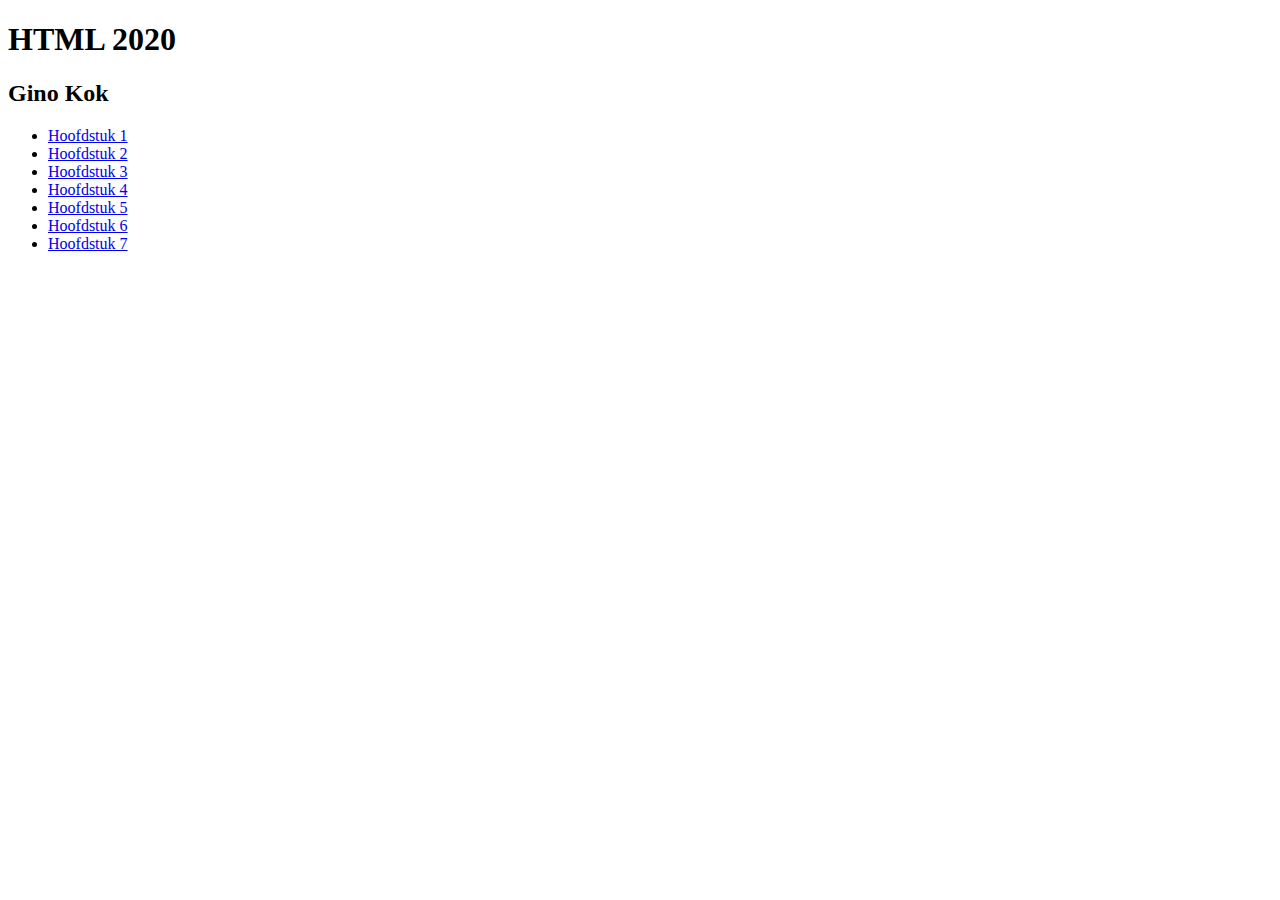
<file: index.html>
<!DOCTYPE html>
<html lang="en">
  <head>
    <meta charset="UTF-8" />
    <meta name="viewport" content="width=device-width, initial-scale=1.0" />
    <title>HTML Classroom 2020</title>
  </head>
  <body>
    <h1>HTML 2020</h1>
    <h2>Gino Kok</h2>

    <ul>
      <li><a href="h01/index.html">Hoofdstuk 1</a></li>
      <li><a href="h02/index.html">Hoofdstuk 2</a></li>
      <li><a href="h03/index.html">Hoofdstuk 3</a></li>
      <li><a href="h04/index.html">Hoofdstuk 4</a></li>
      <li><a href="h05/index.html">Hoofdstuk 5</a></li>
      <li><a href="h06/index.html">Hoofdstuk 6</a></li>
      <li><a href="h07/index.html">Hoofdstuk 7</a></li>
    </ul>
  </body>
</html>
</file>
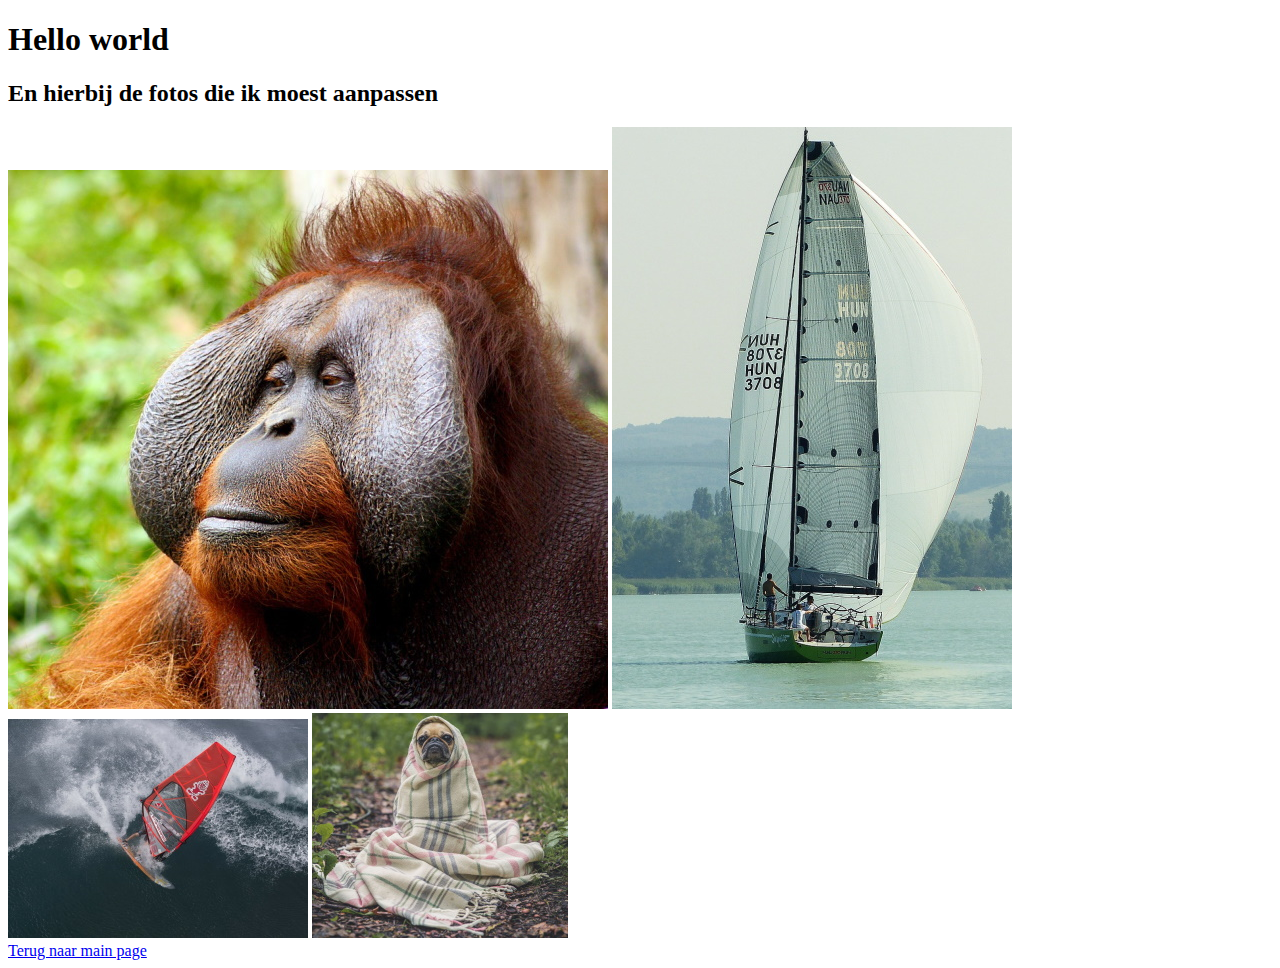
<file: h01/index.html>
<!DOCTYPE html>
<html lang="en">
  <head>
    <meta charset="UTF-8" />
    <meta name="viewport" content="width=device-width, initial-scale=1.0" />
    <title>Hoofdstuk 1</title>
  </head>
  <body>
    <h1>Hello world</h1>
    <h2>En hierbij de fotos die ik moest aanpassen</h2>
    <img src="aap.jpg" alt="" />
    <img src="boot.jpg" alt="" />
    <img src="golf.jpg" alt="" />
    <img src="hond.jpg" alt="" />
    <br />
    <a href="/index.html">Terug naar main page</a>
  </body>
</html>
</file>
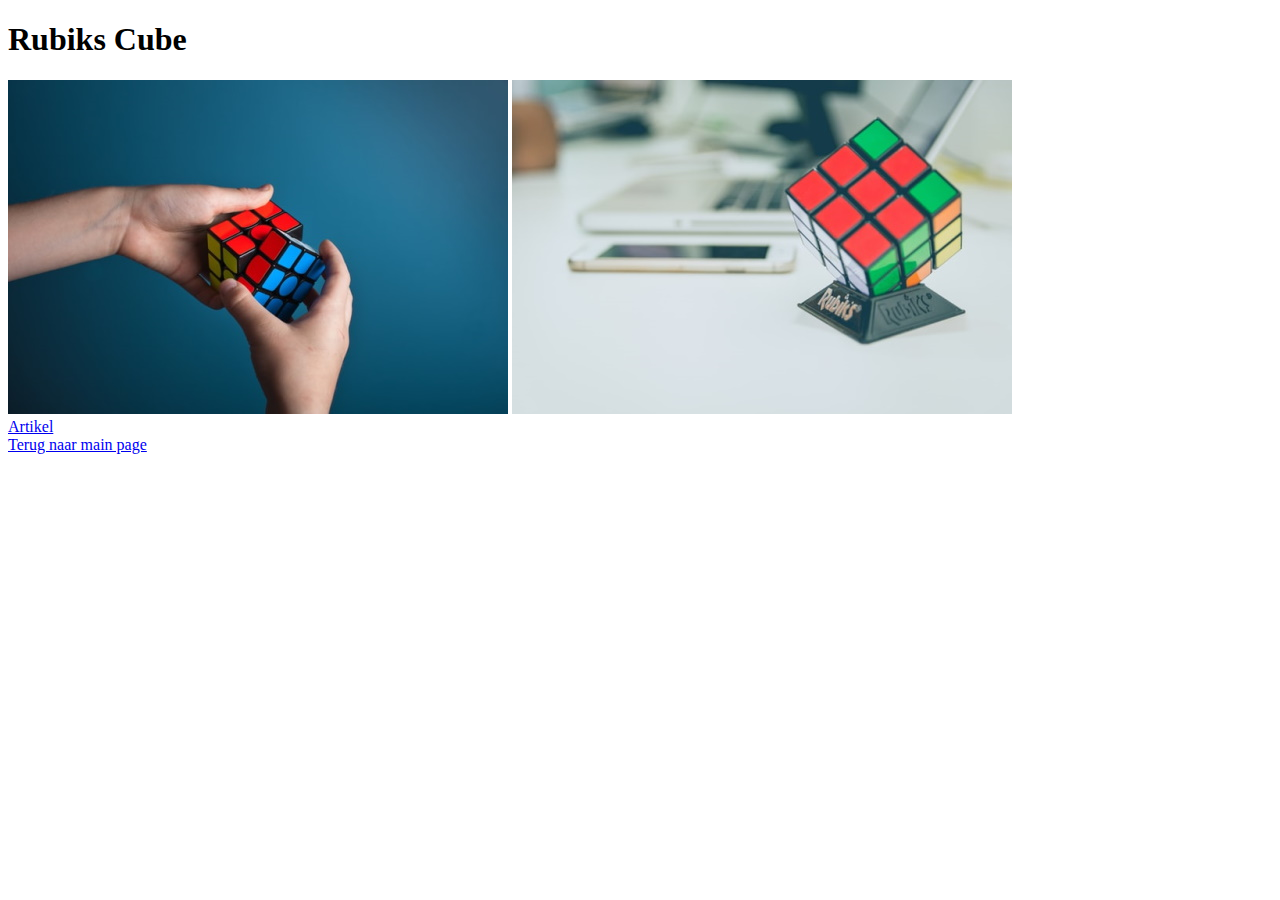
<file: h02/index.html>
<!DOCTYPE html>
<html lang="en">
  <head>
    <meta charset="UTF-8" />
    <meta name="viewport" content="width=device-width, initial-scale=1.0" />
    <title>Rubiks Cube</title>
  </head>
  <body>
    <h1>Rubiks Cube</h1>
    <img src="rubiks.jpg" alt="" />
    <img src="rubiks2.jpg" alt="" />
    <br />
    <a href="artikel.html">Artikel</a>
    <br />
    <a href="/index.html">Terug naar main page</a>
  </body>
</html>
</file>
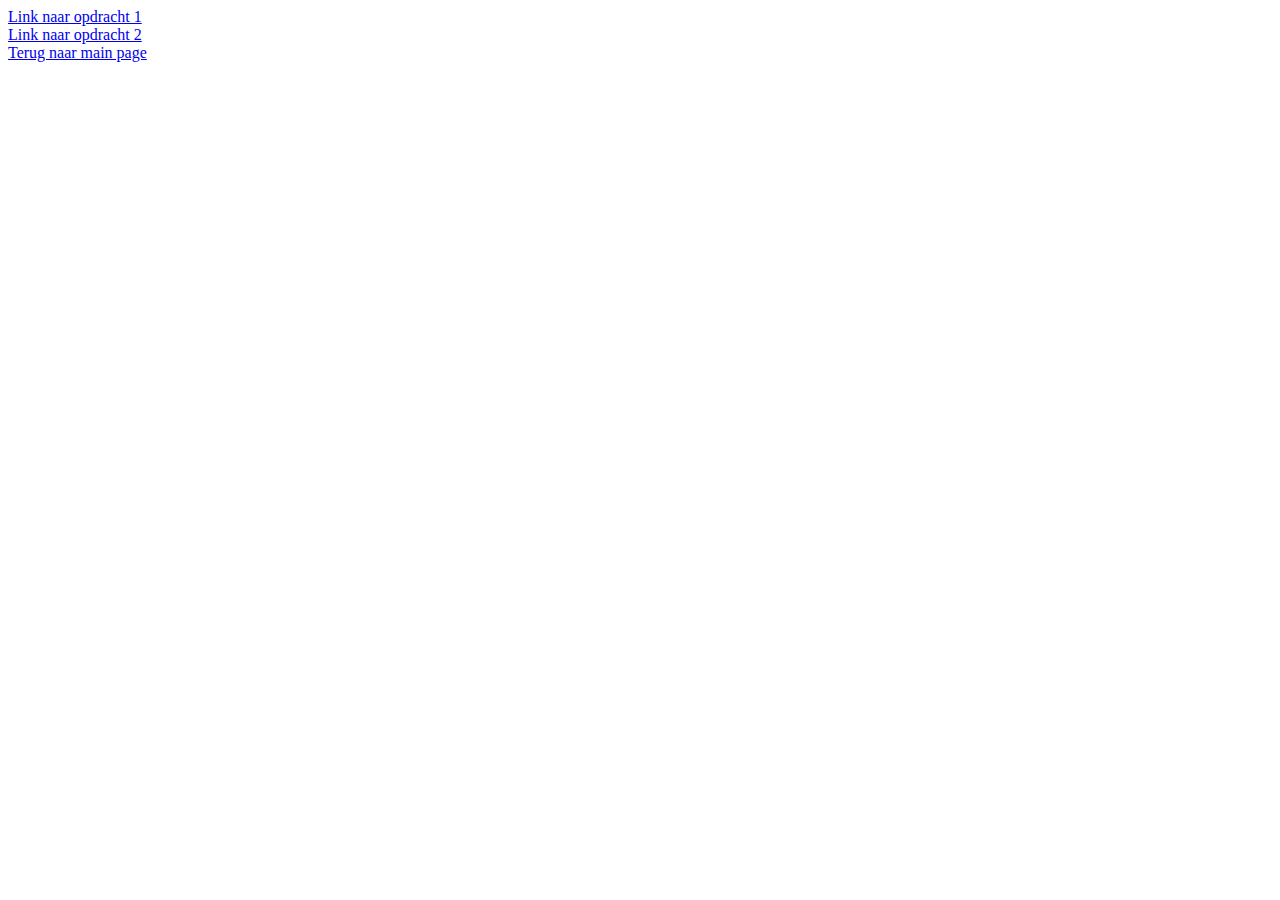
<file: h03/index.html>
<!DOCTYPE html>
<html lang="en">
  <head>
    <meta charset="UTF-8" />
    <meta name="viewport" content="width=device-width, initial-scale=1.0" />
    <title>Hoofdstuk 3</title>
  </head>
  <body>
    <a href="opdracht1.html">Link naar opdracht 1</a>
    <br />
    <a href="opdracht2.html">Link naar opdracht 2</a>
    <br />
    <a href="/index.html">Terug naar main page</a>
  </body>
</html>
</file>
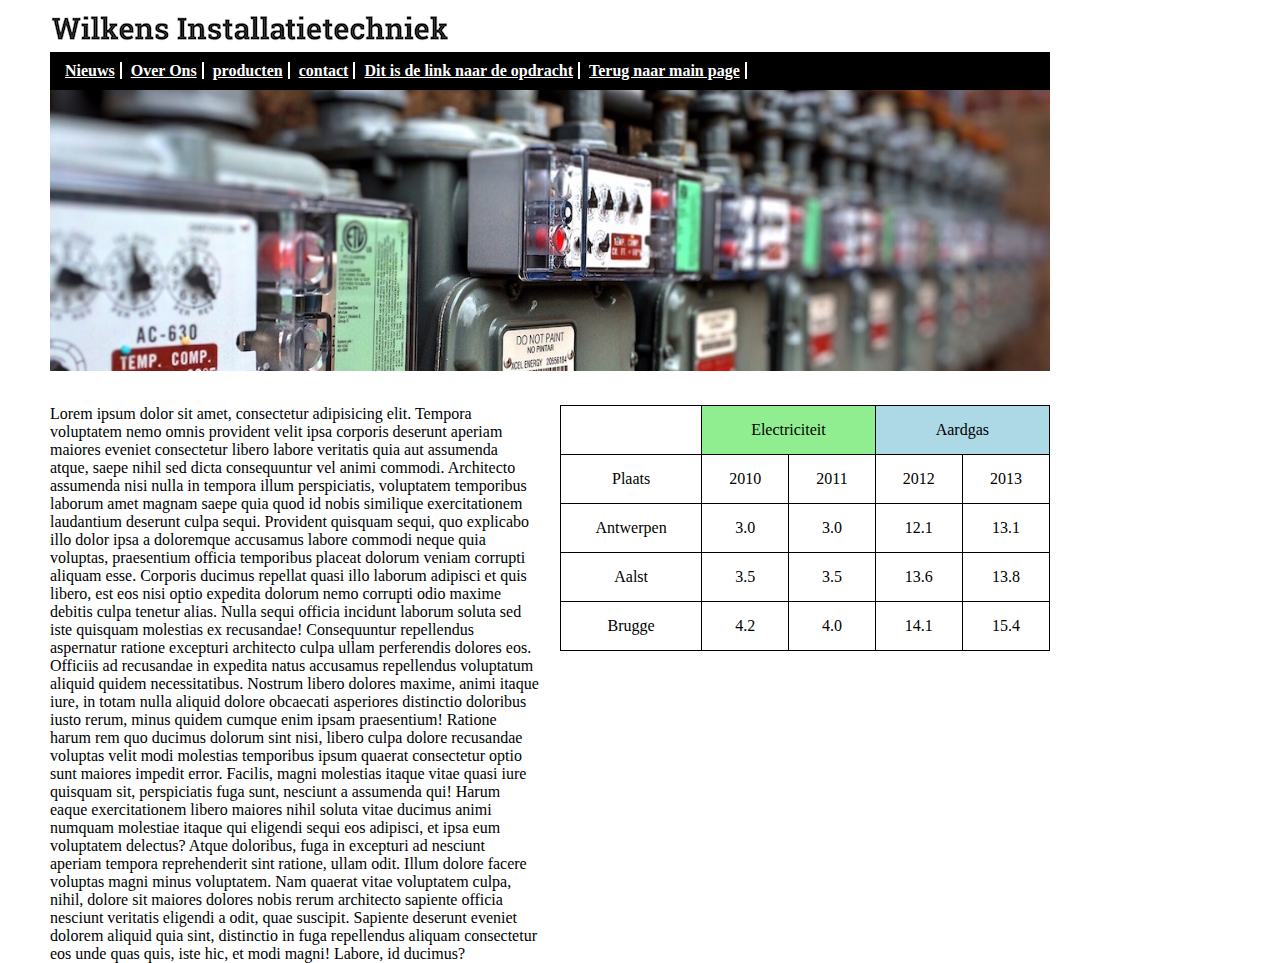
<file: h04/index.html>
<!DOCTYPE html>
<html>
  <head>
    <title>Wilkens elektrische installaties</title>
    <link rel="stylesheet" href="index.css" />
  </head>
  <body>
    <div class="wrapper">
      <header>
        <img src="img/wilkens_logo.png" alt="" />
        <nav>
          <a href="">Nieuws</a>
          <a href="">Over Ons</a>
          <a href="">producten</a>
          <a href="">contact</a>
          <a href="opdracht.html">Dit is de link naar de opdracht</a>
          <a href="/index.html">Terug naar main page</a>
        </nav>
      </header>

      <main>
        <img class="img" src="img/elektriciteit.jpg" alt="" />
        <article>
          Lorem ipsum dolor sit amet, consectetur adipisicing elit. Tempora voluptatem nemo omnis provident velit ipsa corporis deserunt aperiam maiores eveniet
          consectetur libero labore veritatis quia aut assumenda atque, saepe nihil sed dicta consequuntur vel animi commodi. Architecto assumenda nisi nulla in
          tempora illum perspiciatis, voluptatem temporibus laborum amet magnam saepe quia quod id nobis similique exercitationem laudantium deserunt culpa
          sequi. Provident quisquam sequi, quo explicabo illo dolor ipsa a doloremque accusamus labore commodi neque quia voluptas, praesentium officia
          temporibus placeat dolorum veniam corrupti aliquam esse. Corporis ducimus repellat quasi illo laborum adipisci et quis libero, est eos nisi optio
          expedita dolorum nemo corrupti odio maxime debitis culpa tenetur alias. Nulla sequi officia incidunt laborum soluta sed iste quisquam molestias ex
          recusandae! Consequuntur repellendus aspernatur ratione excepturi architecto culpa ullam perferendis dolores eos. Officiis ad recusandae in expedita
          natus accusamus repellendus voluptatum aliquid quidem necessitatibus. Nostrum libero dolores maxime, animi itaque iure, in totam nulla aliquid dolore
          obcaecati asperiores distinctio doloribus iusto rerum, minus quidem cumque enim ipsam praesentium! Ratione harum rem quo ducimus dolorum sint nisi,
          libero culpa dolore recusandae voluptas velit modi molestias temporibus ipsum quaerat consectetur optio sunt maiores impedit error. Facilis, magni
          molestias itaque vitae quasi iure quisquam sit, perspiciatis fuga sunt, nesciunt a assumenda qui! Harum eaque exercitationem libero maiores nihil
          soluta vitae ducimus animi numquam molestiae itaque qui eligendi sequi eos adipisci, et ipsa eum voluptatem delectus? Atque doloribus, fuga in
          excepturi ad nesciunt aperiam tempora reprehenderit sint ratione, ullam odit. Illum dolore facere voluptas magni minus voluptatem. Nam quaerat vitae
          voluptatem culpa, nihil, dolore sit maiores dolores nobis rerum architecto sapiente officia nesciunt veritatis eligendi a odit, quae suscipit.
          Sapiente deserunt eveniet dolorem aliquid quia sint, distinctio in fuga repellendus aliquam consectetur eos unde quas quis, iste hic, et modi magni!
          Labore, id ducimus?
        </article>
        <table>
          <tr>
            <td></td>
            <td id="groen" colspan="2">Electriciteit</td>
            <td id="blauw" colspan="2">Aardgas</td>
          </tr>
          <tr>
            <td>Plaats</td>
            <td>2010</td>
            <td>2011</td>
            <td>2012</td>
            <td>2013</td>
          </tr>
          <tr>
            <td>Antwerpen</td>
            <td>3.0</td>
            <td>3.0</td>
            <td>12.1</td>
            <td>13.1</td>
          </tr>
          <tr>
            <td>Aalst</td>
            <td>3.5</td>
            <td>3.5</td>
            <td>13.6</td>
            <td>13.8</td>
          </tr>
          <tr>
            <td>Brugge</td>
            <td>4.2</td>
            <td>4.0</td>
            <td>14.1</td>
            <td>15.4</td>
          </tr>
        </table>
      </main>
    </div>
  </body>
</html>
</file>
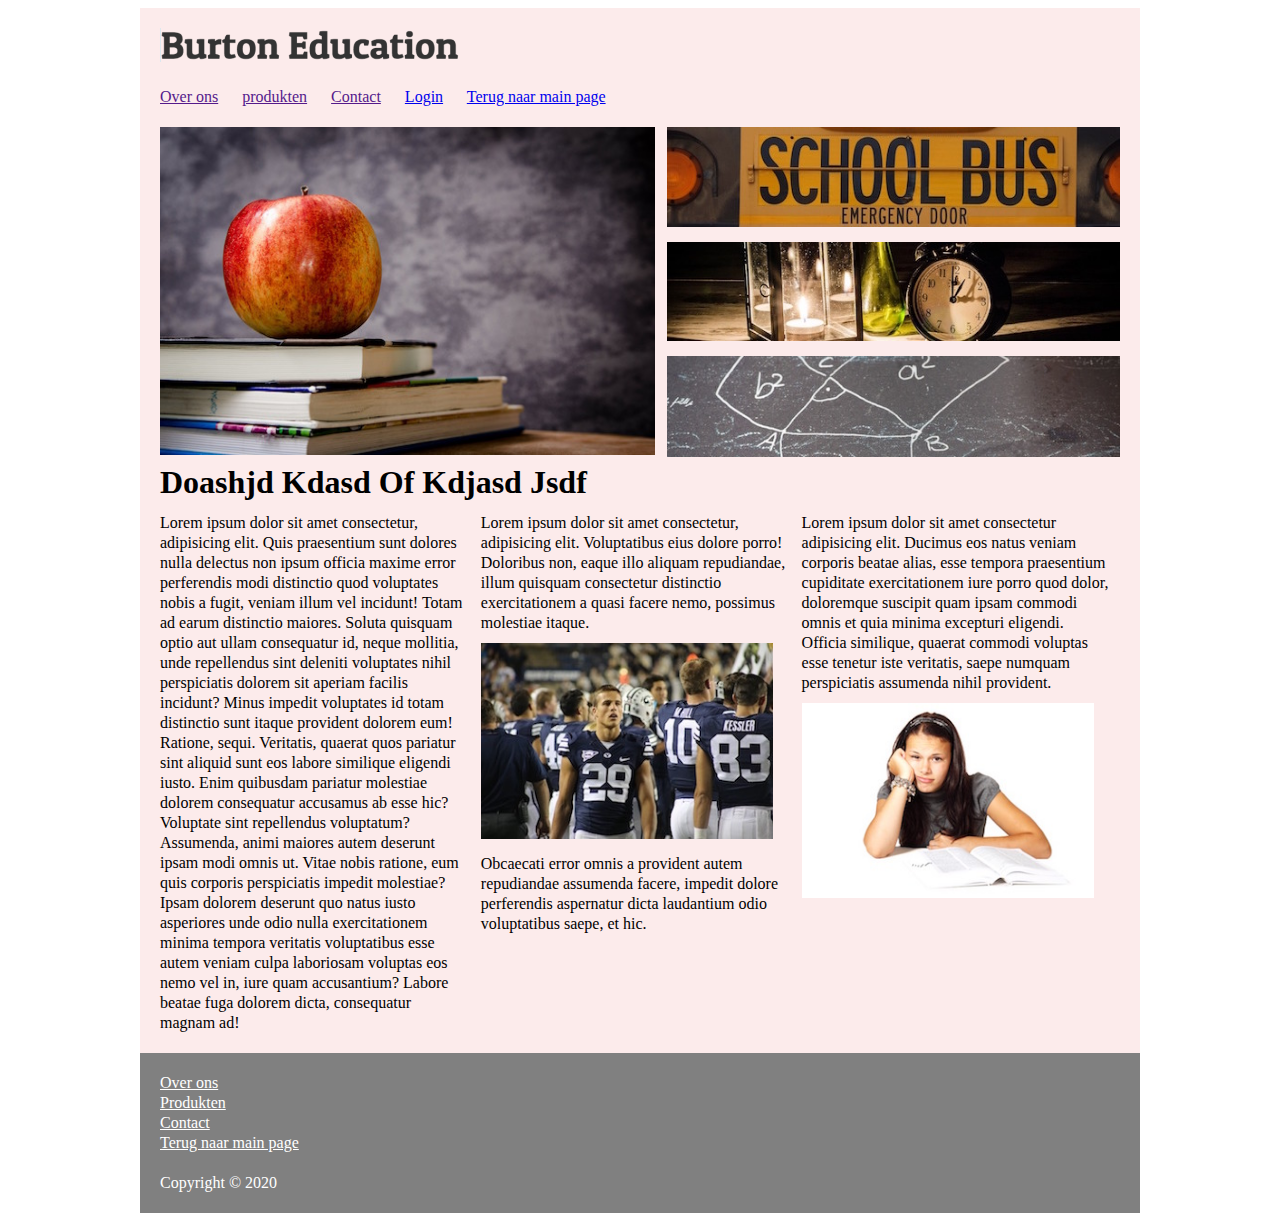
<file: h05/index.html>
<!DOCTYPE html>
<html lang="en">
  <head>
    <meta charset="UTF-8" />
    <link rel="stylesheet" href="index.css" />
    <title>Burtion Education</title>
  </head>
  <body>
    <div class="wrapper">
      <header>
        <img src="img/burton_logo.png" alt="" />
      </header>
      <nav>
        <a href="">Over ons</a>
        <a href="">produkten</a>
        <a href="">Contact</a>
        <a href="/h06/opdracht1.html">Login</a>
        <a href="/index.html">Terug naar main page</a>
      </nav>
      <section class="appel">
        <img class="appel" src="img/appel.jpg" alt=""/ >
      </section>
      <section class="drieplaatjes">
        <img class="drieplaatjes" src="img/bus.jpg" alt="" />
        <img class="drieplaatjes" src="img/desk.jpg" alt="" />
        <img class="drieplaatjes" src="img/pythagoras.jpg" alt="" />
      </section>
      <section class="articles">
        <h1>Doashjd Kdasd Of Kdjasd Jsdf</h1>
        <article>
          Lorem ipsum dolor sit amet consectetur, adipisicing elit. Quis praesentium sunt dolores nulla delectus non ipsum officia maxime error perferendis modi
          distinctio quod voluptates nobis a fugit, veniam illum vel incidunt! Totam ad earum distinctio maiores. Soluta quisquam optio aut ullam consequatur
          id, neque mollitia, unde repellendus sint deleniti voluptates nihil perspiciatis dolorem sit aperiam facilis incidunt? Minus impedit voluptates id
          totam distinctio sunt itaque provident dolorem eum! Ratione, sequi. Veritatis, quaerat quos pariatur sint aliquid sunt eos labore similique eligendi
          iusto. Enim quibusdam pariatur molestiae dolorem consequatur accusamus ab esse hic? Voluptate sint repellendus voluptatum? Assumenda, animi maiores
          autem deserunt ipsam modi omnis ut. Vitae nobis ratione, eum quis corporis perspiciatis impedit molestiae? Ipsam dolorem deserunt quo natus iusto
          asperiores unde odio nulla exercitationem minima tempora veritatis voluptatibus esse autem veniam culpa laboriosam voluptas eos nemo vel in, iure quam
          accusantium? Labore beatae fuga dolorem dicta, consequatur magnam ad!
        </article>
        <article>
          Lorem ipsum dolor sit amet consectetur, adipisicing elit. Voluptatibus eius dolore porro! Doloribus non, eaque illo aliquam repudiandae, illum
          quisquam consectetur distinctio exercitationem a quasi facere nemo, possimus molestiae itaque.
          <img class="article" src="img/football.jpg" alt="" />
          Obcaecati error omnis a provident autem repudiandae assumenda facere, impedit dolore perferendis aspernatur dicta laudantium odio voluptatibus saepe,
          et hic.
        </article>
        <article class="article">
          Lorem ipsum dolor sit amet consectetur adipisicing elit. Ducimus eos natus veniam corporis beatae alias, esse tempora praesentium cupiditate
          exercitationem iure porro quod dolor, doloremque suscipit quam ipsam commodi omnis et quia minima excepturi eligendi. Officia similique, quaerat
          commodi voluptas esse tenetur iste veritatis, saepe numquam perspiciatis assumenda nihil provident.
          <img class="article" src="img/book.jpg" alt="" />
        </article>
      </section>
    </div>
    <footer>
      <a href="">Over ons</a><br />
      <a href="">Produkten</a><br />
      <a href="">Contact</a><br />
      <a href="/index.html">Terug naar main page</a> <br />
      <br />
      Copyright &copy; 2020
    </footer>
  </body>
</html>
</file>
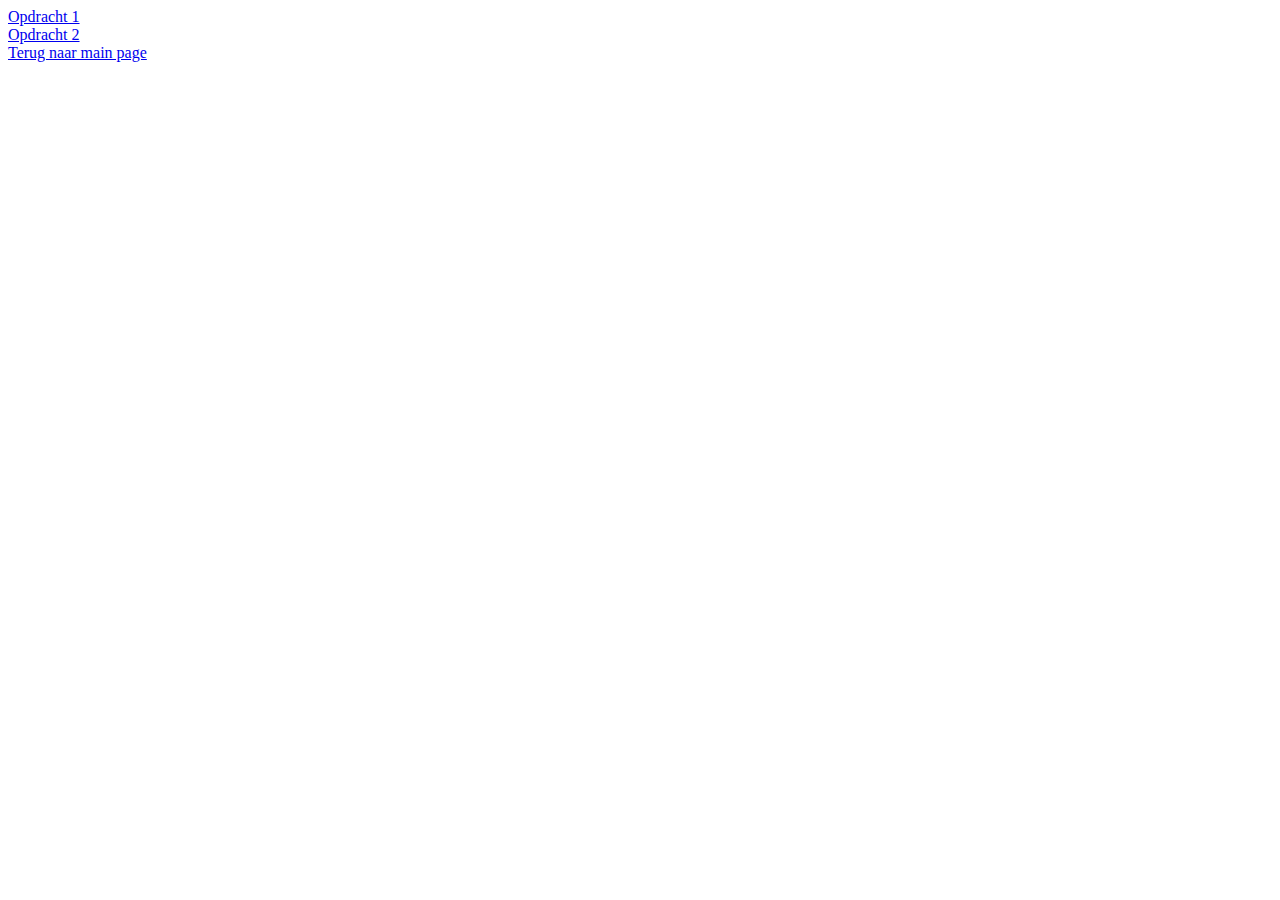
<file: h06/index.html>
<!DOCTYPE html>
<html lang="en">
  <head>
    <meta charset="UTF-8" />
    <meta name="viewport" content="width=device-width, initial-scale=1.0" />
    <title>Hoofdstuk 6</title>
  </head>
  <body>
    <a href="opdracht1.html">Opdracht 1</a><br />
    <a href="opdracht2.html">Opdracht 2</a><br />
    <a href="/index.html">Terug naar main page</a>
  </body>
</html>
</file>
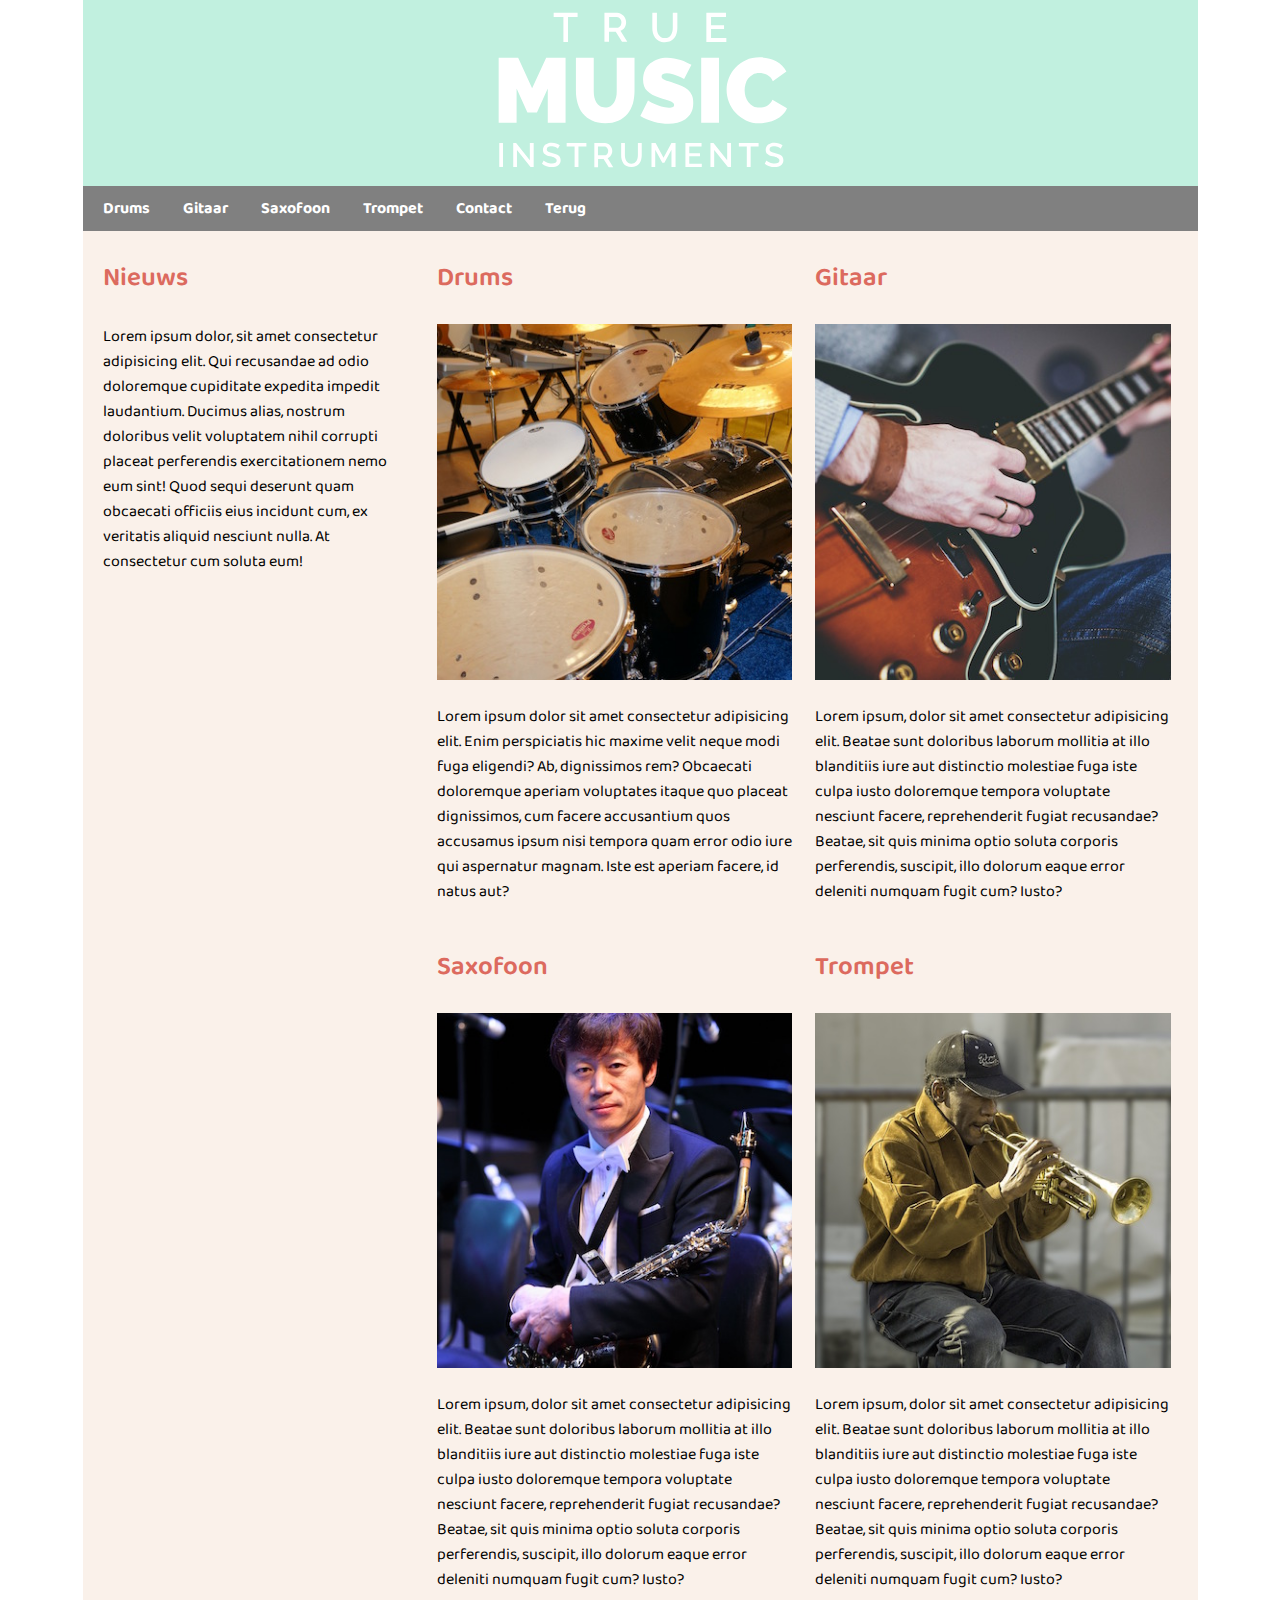
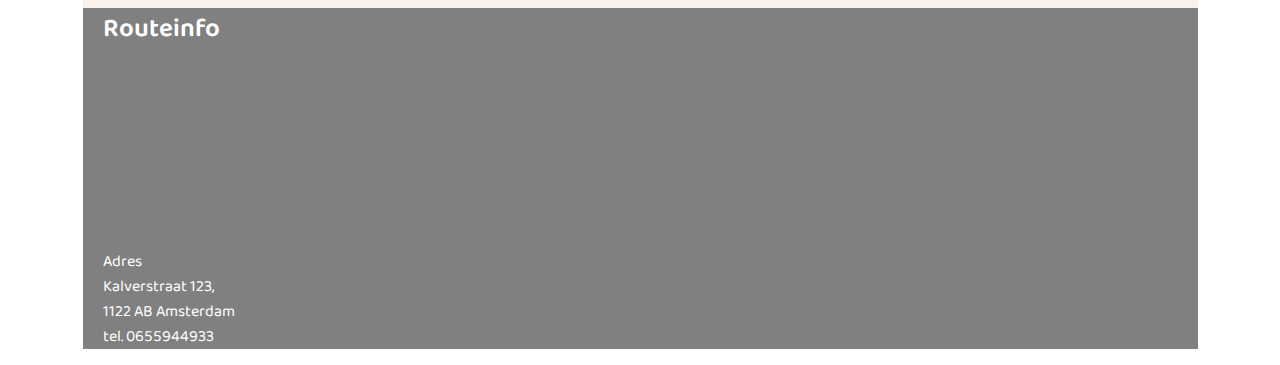
<file: h07/index.html>
<!DOCTYPE html>
<html lang="en">
  <head>
    <meta charset="UTF-8" />
    <meta name="viewport" content="width=device-width, initial-scale=1.0" />
    <link href="https://fonts.googleapis.com/css2?family=Baloo+Thambi+2:wght@400;600;700&display=swap" rel="stylesheet" />
    <link rel="stylesheet" href="index.css" />
    <title>True Music Instruments</title>
  </head>
  <body>
    <div id="wrapper">
      <header>
        <img id="logo" src="img/truemusic-logo.svg" alt="logo" />
      </header>

      <nav>
        <ul>
          <li><a href="#drums">Drums</a></li>
          <li><a href="#gitaar">Gitaar</a></li>
          <li><a href="#saxofoon">Saxofoon</a></li>
          <li><a href="#trompet">Trompet</a></li>
          <li><a href="#contact">Contact</a></li>
          <li><a href="/index.html">Terug</a></li>
        </ul>
      </nav>

      <section id="nieuws">
        <h3>Nieuws</h3>
        Lorem ipsum dolor, sit amet consectetur adipisicing elit. Qui recusandae ad odio doloremque cupiditate expedita impedit laudantium. Ducimus alias,
        nostrum doloribus velit voluptatem nihil corrupti placeat perferendis exercitationem nemo eum sint! Quod sequi deserunt quam obcaecati officiis eius
        incidunt cum, ex veritatis aliquid nesciunt nulla. At consectetur cum soluta eum!
      </section>

      <section id="instrumenten">
        <article>
          <h3>Drums</h3>
          <img src="img/drums.jpg" alt="drum" />
          <p>
            Lorem ipsum dolor sit amet consectetur adipisicing elit. Enim perspiciatis hic maxime velit neque modi fuga eligendi? Ab, dignissimos rem? Obcaecati
            doloremque aperiam voluptates itaque quo placeat dignissimos, cum facere accusantium quos accusamus ipsum nisi tempora quam error odio iure qui
            aspernatur magnam. Iste est aperiam facere, id natus aut?
          </p>
        </article>
        <article>
          <h3>Gitaar</h3>
          <img src="img/gitaar.jpg" alt="gitaar" />
          <p>
            Lorem ipsum, dolor sit amet consectetur adipisicing elit. Beatae sunt doloribus laborum mollitia at illo blanditiis iure aut distinctio molestiae
            fuga iste culpa iusto doloremque tempora voluptate nesciunt facere, reprehenderit fugiat recusandae? Beatae, sit quis minima optio soluta corporis
            perferendis, suscipit, illo dolorum eaque error deleniti numquam fugit cum? Iusto?
          </p>
        </article>
        <article>
          <h3>Saxofoon</h3>
          <img src="img/saxofoon.jpg" alt="saxofoon" />
          <p>
            Lorem ipsum, dolor sit amet consectetur adipisicing elit. Beatae sunt doloribus laborum mollitia at illo blanditiis iure aut distinctio molestiae
            fuga iste culpa iusto doloremque tempora voluptate nesciunt facere, reprehenderit fugiat recusandae? Beatae, sit quis minima optio soluta corporis
            perferendis, suscipit, illo dolorum eaque error deleniti numquam fugit cum? Iusto?
          </p>
        </article>
        <article>
          <h3>Trompet</h3>
          <img src="img/trompet.jpg" alt="trompet" />
          <p>
            Lorem ipsum, dolor sit amet consectetur adipisicing elit. Beatae sunt doloribus laborum mollitia at illo blanditiis iure aut distinctio molestiae
            fuga iste culpa iusto doloremque tempora voluptate nesciunt facere, reprehenderit fugiat recusandae? Beatae, sit quis minima optio soluta corporis
            perferendis, suscipit, illo dolorum eaque error deleniti numquam fugit cum? Iusto?
          </p>
        </article>
      </section>
      <footer>
        <h3>Routeinfo</h3>
        <iframe
          src="https://www.google.com/maps/embed?pb=!1m18!1m12!1m3!1d2436.063562057213!2d4.888945315963702!3d52.36926745514109!2m3!1f0!2f0!3f0!3m2!1i1024!2i768!4f13.1!3m3!1m2!1s0x47c609c1a915c917%3A0x7544d2ae383997e5!2sKalverstraat%20123%2C%201012%20PA%20Amsterdam!5e0!3m2!1sen!2snl!4v1585666389666!5m2!1sen!2snl"
          width="100%"
          height="150"
          frameborder="0"
          style="border:0;"
          allowfullscreen=""
          aria-hidden="false"
          tabindex="0"
        ></iframe>
        <p>
          Adres <br />
          Kalverstraat 123,<br />
          1122 AB Amsterdam <br />
          tel. 0655944933
        </p>
      </footer>
    </div>
  </body>
</html>
</file>
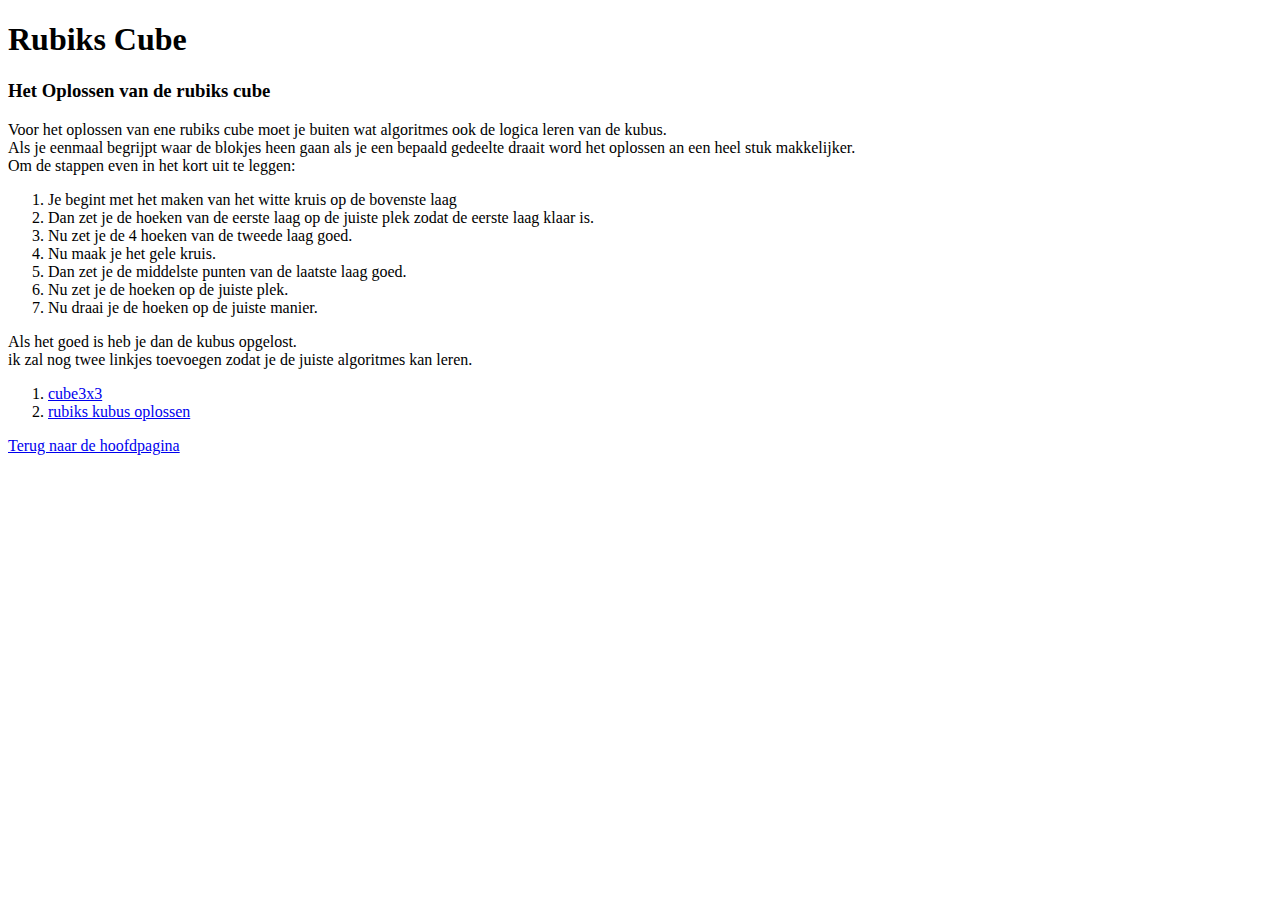
<file: h02/artikel.html>
<!DOCTYPE html>
<html lang="en">
  <head>
    <meta charset="UTF-8" />
    <meta name="viewport" content="width=device-width, initial-scale=1.0" />
    <title>Rubiks Cube</title>
  </head>
  <body>
    <h1>Rubiks Cube</h1>
    <h3>Het Oplossen van de rubiks cube</h3>
    <div>
      Voor het oplossen van ene rubiks cube moet je buiten wat algoritmes ook de logica leren van de kubus. <br />
      Als je eenmaal begrijpt waar de blokjes heen gaan als je een bepaald gedeelte draait word het oplossen an een heel stuk makkelijker. <br />
      Om de stappen even in het kort uit te leggen: <br />
      <ol>
        <li>Je begint met het maken van het witte kruis op de bovenste laag</li>
        <li>Dan zet je de hoeken van de eerste laag op de juiste plek zodat de eerste laag klaar is.</li>
        <li>Nu zet je de 4 hoeken van de tweede laag goed.</li>
        <li>Nu maak je het gele kruis.</li>
        <li>Dan zet je de middelste punten van de laatste laag goed.</li>
        <li>Nu zet je de hoeken op de juiste plek.</li>
        <li>Nu draai je de hoeken op de juiste manier.</li>
      </ol>

      Als het goed is heb je dan de kubus opgelost. <br />
      ik zal nog twee linkjes toevoegen zodat je de juiste algoritmes kan leren.
    </div>
    <ol>
      <li><a href="https://cube3x3.com/hoe-los-je-een-rubiks-kubus-op-nl/">cube3x3</a></li>
      <li><a href="https://rubiks-kubus-oplossen.nl/">rubiks kubus oplossen</a></li>
    </ol>
    <a href="index.html">Terug naar de hoofdpagina</a>
  </body>
</html>
</file>
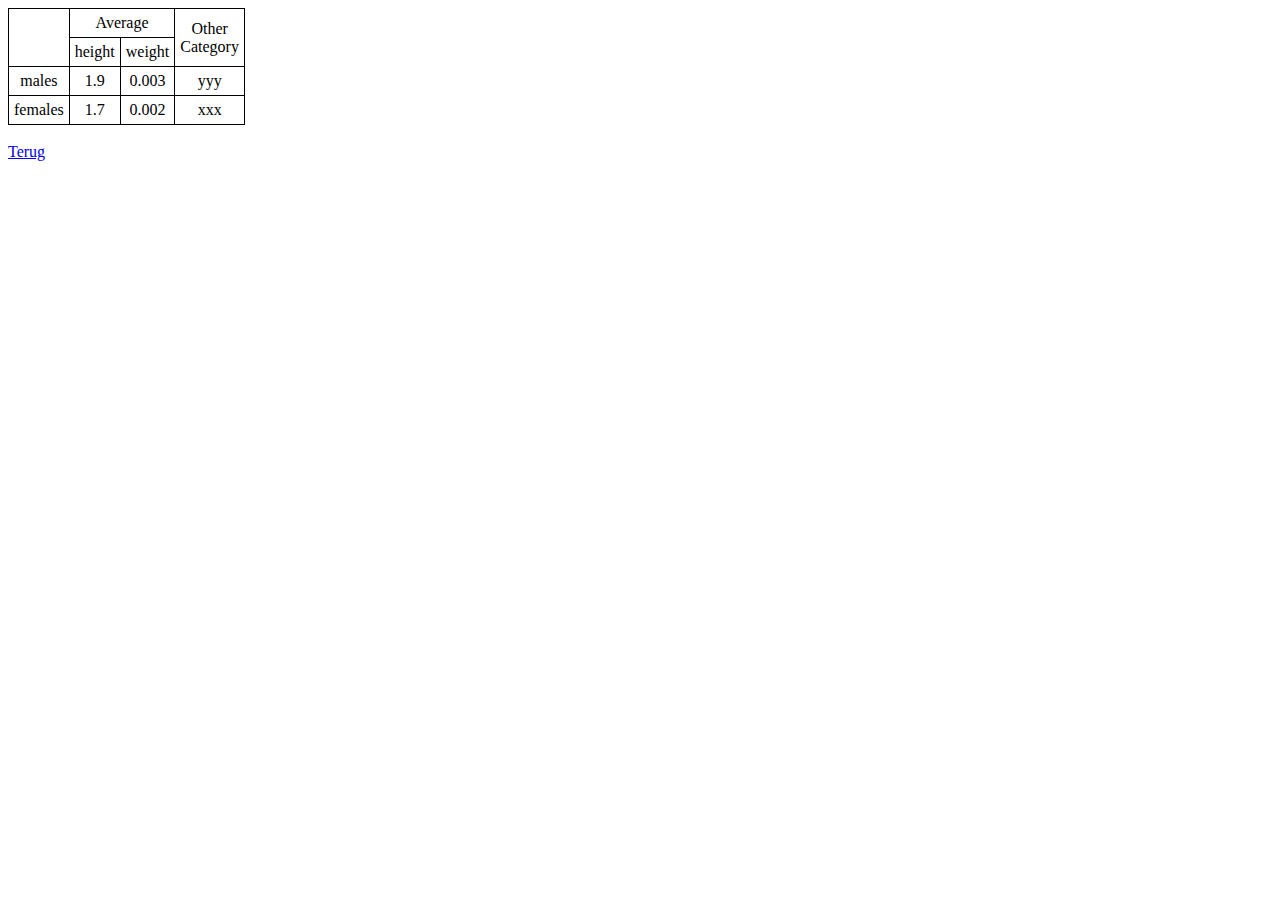
<file: h03/opdracht1.html>
<!DOCTYPE html>
<html lang="en">
  <head>
    <meta charset="UTF-8" />
    <meta name="viewport" content="width=device-width, initial-scale=1.0" />
    <title>Hoofdstuk 3 Opdracht 1</title>
    <link href="index.css" rel="stylesheet" type="text/css"></link>
  </head>
  <body>
    <table class="border">
      <tr>
        <td rowspan="2"></td>
        <td colspan="2">Average</td>
        <td rowspan="2">
          Other <br />
          Category
        </td>
      </tr>
      <tr>
        <td>height</td>
        <td>weight</td>
      </tr>
      <tr>
        <td>males</td>
        <td>1.9</td>
        <td>0.003</td>
        <td>yyy</td>
      </tr>
      <tr>
        <td>females</td>
        <td>1.7</td>
        <td>0.002</td>
        <td>xxx</td>
      </tr>
    </table>
    <br>
    <a href="index.html">Terug</a>
  </body>
</html>
</file>
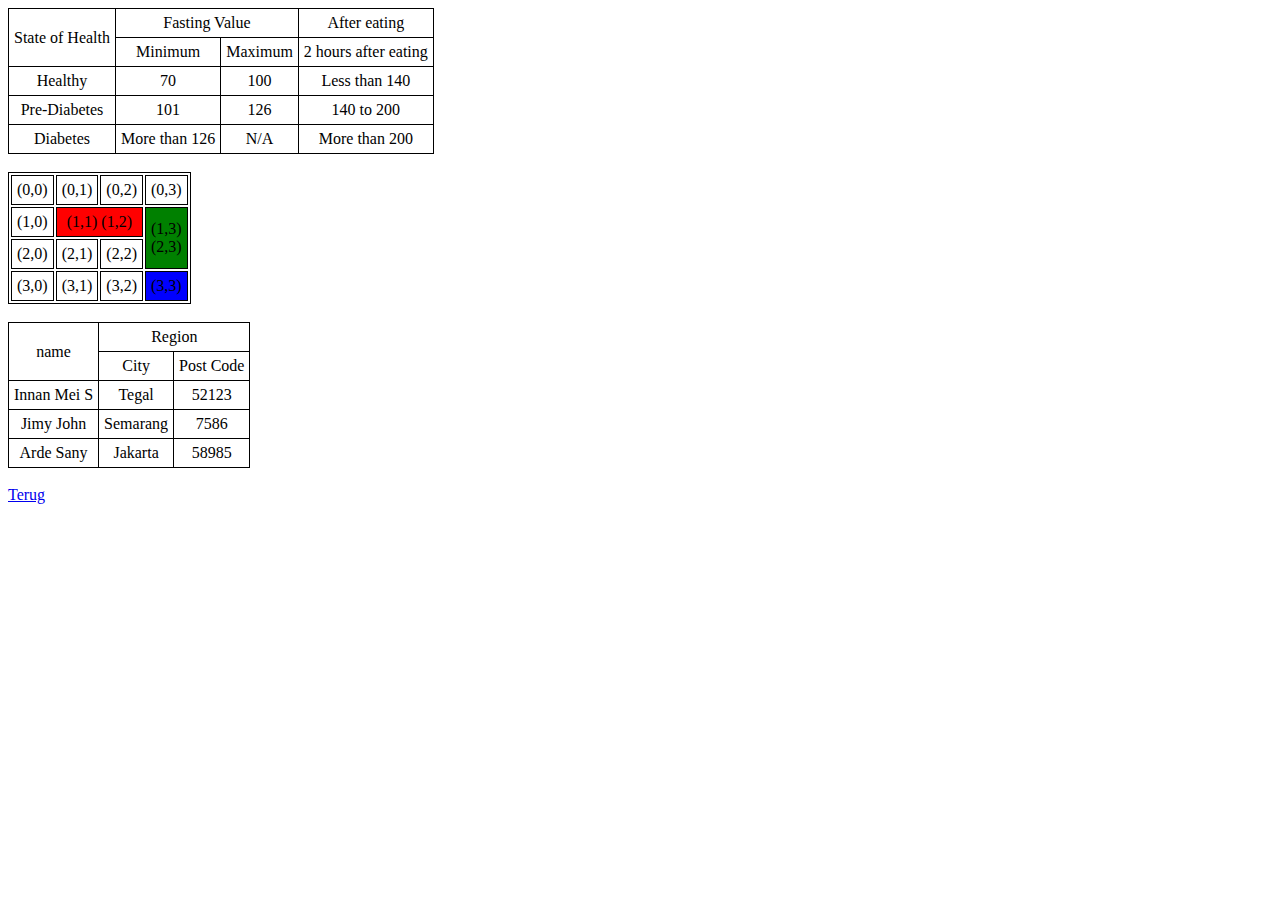
<file: h03/opdracht2.html>
<!DOCTYPE html>
<html lang="en">
  <head>
    <meta charset="UTF-8" />
    <meta name="viewport" content="width=device-width, initial-scale=1.0" />
    <title>Hoofdstuk 3 Opdracht 2</title>
    <link href="index.css" rel="stylesheet" type="text/css"></link>
  </head>
  <body>
    <table class="border">
        <tr>
            <td rowspan="2"> State of Health</td>
            <td colspan="2">Fasting Value</td>
            <td>After eating</td>
        </tr>
        <tr>
            <td>Minimum</td>
            <td>Maximum</td>
            <td>2 hours after eating</td>
        </tr>
        <tr>
            <td>Healthy</td>
            <td>70</td>
            <td>100</td>
            <td>Less than 140</td>
        </tr>
        <tr>
            <td>Pre-Diabetes</td>
            <td>101</td>
            <td>126</td>
            <td>140 to 200</td>
        </tr>
        <tr>
            <td>Diabetes</td>
            <td>More than 126</td>
            <td>N/A</td>
            <td>More than 200</td>
        </tr>
    </table>
    <br>
    <table>
        <tr>
            <td>(0,0)</td>
            <td>(0,1)</td>
            <td>(0,2)</td>
            <td>(0,3)</td>
        </tr>
        <tr>
            <td>(1,0)</td>
            <td colspan="2" style="background-color: red;">(1,1) (1,2)</td>
            <td rowspan="2" style="background-color: green;">(1,3) <br> (2,3)</td>
        </tr>
        <tr>
            <td>(2,0)</td>
            <td>(2,1)</td>
            <td>(2,2)</td>
        </tr>
        <tr>
            <td>(3,0)</td>
            <td>(3,1)</td>
            <td>(3,2)</td>
            <td style="background-color: blue;">(3,3)</td>
        </tr>
    </table>
    <br>
    <table class="border">
        <tr>
            <td rowspan="2">name</td>
            <td colspan="2">Region</td>
        </tr>
        <tr>
            <td>City</td>
            <td>Post Code</td>
        </tr>
        <tr>
            <td>Innan Mei S</td>
            <td>Tegal</td>
            <td>52123</td>
        </tr>
        <tr>
            <td>Jimy John</td>
            <td>Semarang</td>
            <td>7586</td>
        </tr>
        <tr>
            <td>Arde Sany</td>
            <td>Jakarta</td>
            <td>58985</td>
        </tr>
    </table>
    <br>
    <a href="index.html">Terug</a>
  </body>
</html>
</file>
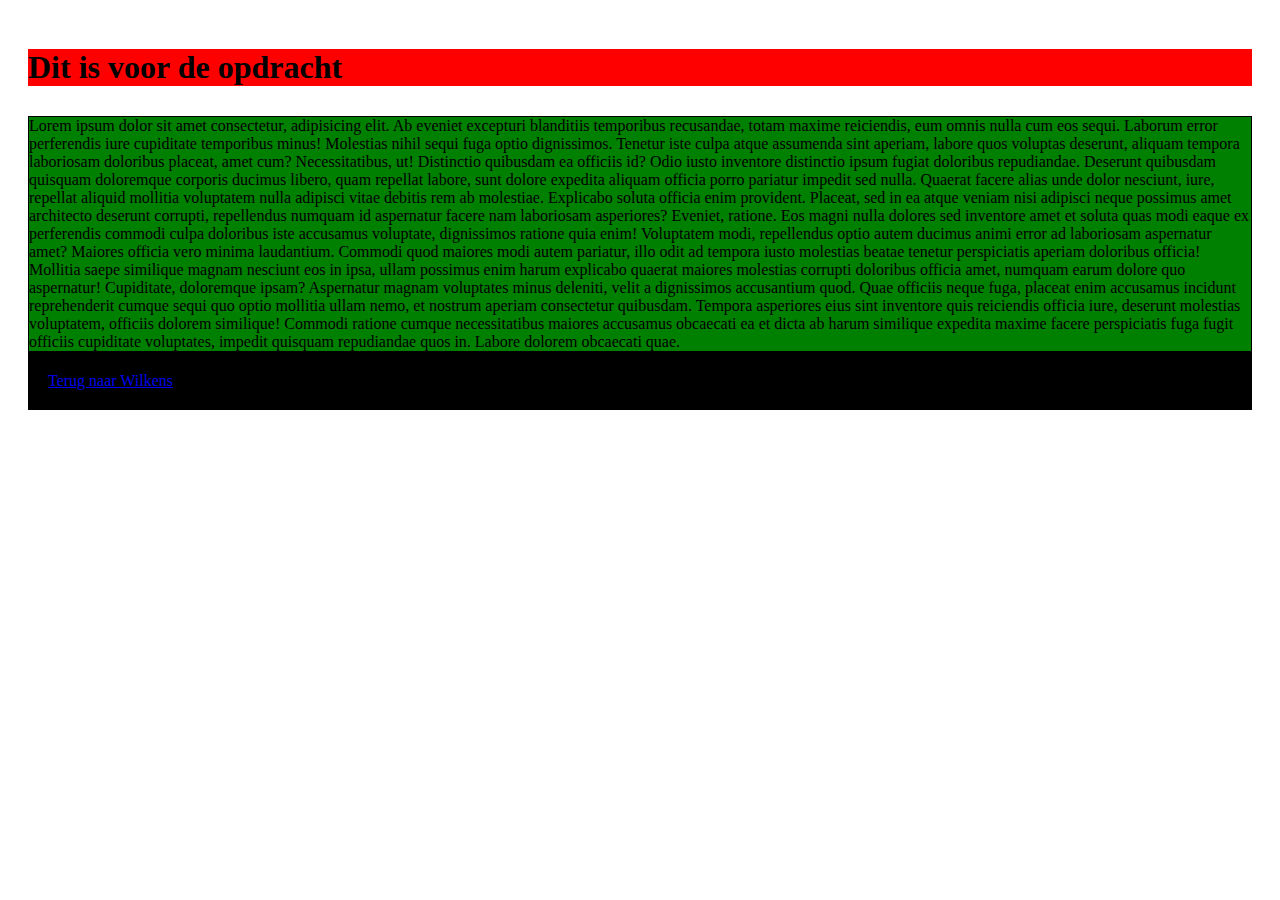
<file: h04/opdracht.html>
<!DOCTYPE html>
<html lang="en">
  <head>
    <meta charset="UTF-8" />
    <meta name="viewport" content="width=device-width, initial-scale=1.0" />
    <title>Opdracht 1</title>
    <link rel="stylesheet" href="opdracht.css" />
  </head>
  <body>
    <header>
      <h1>Dit is voor de opdracht</h1>
    </header>
    <section>
      <div>
        Lorem ipsum dolor sit amet consectetur, adipisicing elit. Ab eveniet excepturi blanditiis temporibus recusandae, totam maxime reiciendis, eum omnis
        nulla cum eos sequi. Laborum error perferendis iure cupiditate temporibus minus! Molestias nihil sequi fuga optio dignissimos. Tenetur iste culpa atque
        assumenda sint aperiam, labore quos voluptas deserunt, aliquam tempora laboriosam doloribus placeat, amet cum? Necessitatibus, ut! Distinctio quibusdam
        ea officiis id? Odio iusto inventore distinctio ipsum fugiat doloribus repudiandae. Deserunt quibusdam quisquam doloremque corporis ducimus libero, quam
        repellat labore, sunt dolore expedita aliquam officia porro pariatur impedit sed nulla. Quaerat facere alias unde dolor nesciunt, iure, repellat aliquid
        mollitia voluptatem nulla adipisci vitae debitis rem ab molestiae. Explicabo soluta officia enim provident. Placeat, sed in ea atque veniam nisi
        adipisci neque possimus amet architecto deserunt corrupti, repellendus numquam id aspernatur facere nam laboriosam asperiores? Eveniet, ratione. Eos
        magni nulla dolores sed inventore amet et soluta quas modi eaque ex perferendis commodi culpa doloribus iste accusamus voluptate, dignissimos ratione
        quia enim! Voluptatem modi, repellendus optio autem ducimus animi error ad laboriosam aspernatur amet? Maiores officia vero minima laudantium. Commodi
        quod maiores modi autem pariatur, illo odit ad tempora iusto molestias beatae tenetur perspiciatis aperiam doloribus officia! Mollitia saepe similique
        magnam nesciunt eos in ipsa, ullam possimus enim harum explicabo quaerat maiores molestias corrupti doloribus officia amet, numquam earum dolore quo
        aspernatur! Cupiditate, doloremque ipsam? Aspernatur magnam voluptates minus deleniti, velit a dignissimos accusantium quod. Quae officiis neque fuga,
        placeat enim accusamus incidunt reprehenderit cumque sequi quo optio mollitia ullam nemo, et nostrum aperiam consectetur quibusdam. Tempora asperiores
        eius sint inventore quis reiciendis officia iure, deserunt molestias voluptatem, officiis dolorem similique! Commodi ratione cumque necessitatibus
        maiores accusamus obcaecati ea et dicta ab harum similique expedita maxime facere perspiciatis fuga fugit officiis cupiditate voluptates, impedit
        quisquam repudiandae quos in. Labore dolorem obcaecati quae.
      </div>
    </section>
    <footer>
      <a href="index.html">Terug naar Wilkens</a>
    </footer>
  </body>
</html>
</file>
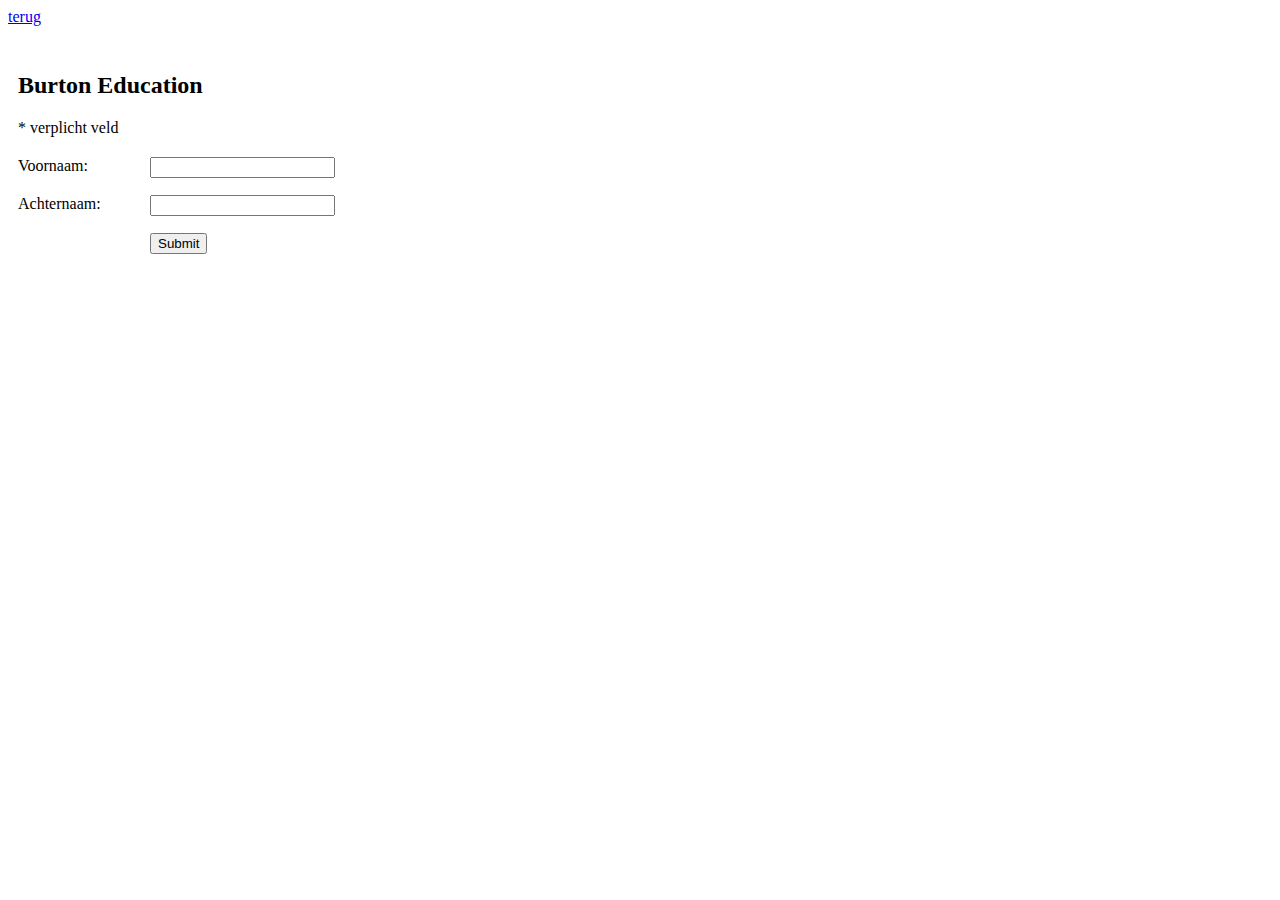
<file: h06/opdracht1.html>
<!DOCTYPE html>
<html lang="en">
  <head>
    <meta charset="UTF-8" />
    <meta name="viewport" content="width=device-width, initial-scale=1.0" />
    <title>Opdracht 1</title>
    <style>
      form ul {
        list-style-type: none;
        padding: 0;
      }
      form ul li {
        padding: 10px;
      }
      form ul li input {
        position: absolute;
        left: 150px;
      }
    </style>
  </head>
  <body>
    <a href="index.html">terug</a>
    <form action="https://www.savatarian.com/html5/form.php" method="POST">
      <ul>
        <li>
          <h2>Burton Education</h2>
          <span>* verplicht veld</span>
        </li>
        <li>
          <label for="voornaam">Voornaam:</label>
          <input type="text" name="voornaam" id="" />
        </li>
        <li>
          <label for="achternaam">Achternaam:</label>
          <input type="text" name="achternaam" id="" />
        </li>
        <li>
          <input type="submit" name="knop" id="" />
        </li>
      </ul>
    </form>
  </body>
</html>
</file>
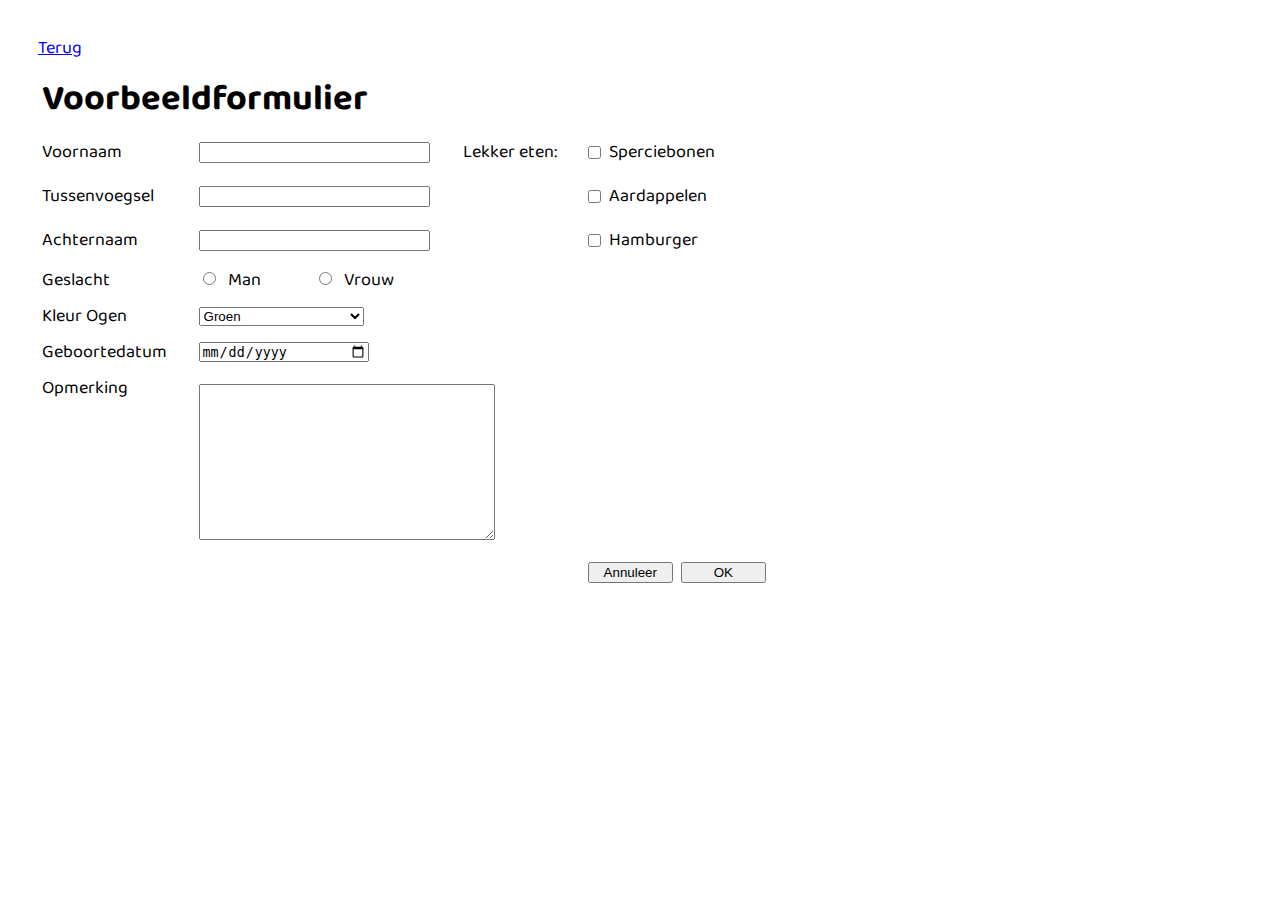
<file: h06/opdracht2.html>
<!DOCTYPE html>
<html lang="en">
  <head>
    <meta charset="UTF-8" />
    <meta name="viewport" content="width=device-width, initial-scale=1.0" />
    <title>Opdracht 2</title>
    <link href="https://fonts.googleapis.com/css2?family=Baloo+Thambi+2&display=swap" rel="stylesheet" />
    <link rel="stylesheet" href="opdracht2.css" />
  </head>
  <body>
    <a href="index.html">Terug</a>
    <form action="https://www.savatarian.com/html5/form.php" method="POST">
      <h1>Voorbeeldformulier</h1>
      <label for="voornaam">Voornaam</label>
      <input class="tekstveld" type="text" name="voornaam" id="voornaam" />

      <label for="lekkereten">Lekker eten:</label>
      <div class="eten">
        <input type="checkbox" name="" id="" />
        <label for="">Sperciebonen</label>
      </div>

      <label for="tussenvoegsel">Tussenvoegsel</label>
      <input class="tekstveld" type="text" name="tussenvoegsel" id="tussenvoegsel" />

      <div class="eten">
        <input type="checkbox" name="" id="" />
        <label for="">Aardappelen</label>
      </div>

      <label for="achternaam">Achternaam</label>
      <input class="tekstveld" type="text" name="achternaam" id="achternaam" />

      <div class="eten">
        <input type="checkbox" name="" id="" />
        <label for="">Hamburger</label>
      </div>

      <label for="geslacht">Geslacht</label>
      <div>
        <input type="radio" name="geslacht" value="m" />
        <label for="man">Man</label>
        <input class="radio" type="radio" name="geslacht" value="v" />
        <label for="vrouw">Vrouw</label>
      </div>

      <label class="begin" for="kleurogen">Kleur Ogen</label>
      <select class="dropdown" name="kleurogen" id="kleurogen">
        <option value="groen">Groen</option>
        <option value="bruin">Bruin</option>
        <option value="blauw">Blauw</option>
        <option value="grijs">Grijs</option>
      </select>

      <label class="begin" for="geboortedatum">Geboortedatum</label>
      <input class="dropdown date" type="date" name="geboortedatum" id="geboortedatum" />

      <label class="begin opmerking" for="opmerking">Opmerking</label>
      <textarea name="" id="" cols="30" rows="10"></textarea>

      <div class="button">
        <input class="button" type="button" name="" id="" value="Annuleer" />
        <input class="button" type="submit" name="" id="" value="OK" />
      </div>
    </form>
  </body>
</html>
</file>
<file: h04/index.css>
body {
  margin-left: 50px;
  margin-right: 300px;
}

nav {
  background-color: black;
  padding: 10px;
}

nav a {
  color: white;
  font-weight: bold;
  padding-left: 5px;
  padding-right: 5px;
  border-right: 2px solid white;
}

table {
  border: 1px solid black;
  text-align: center;
  border-collapse: collapse;
  width: 49%;
  margin-top: 30px;
}

td {
  padding: 15px;
  border: 1px solid black;
}

article {
  float: left;
  width: 49%;
  margin-right: 2%;
  margin-top: 30px;
}

.img {
  width: 100%;
}

div.wrapper {
  width: 1000px;
  margin: auto;
}

#groen {
  background-color: lightgreen;
}

#blauw {
  background-color: lightblue;
}
</file>
<file: h05/index.css>
* {
  box-sizing: border-box;
  font-family: "baloo thambi 2";
}

body {
}

div.wrapper,
footer {
  width: 1000px;
  margin: auto;
  background-color: #fcebeb;
  padding: 20px;
}

body {
  font-family: Arial;
  line-height: 20px;
}

nav {
  margin-top: 20px;
  margin-bottom: 20px;
}

nav a {
  margin-right: 20px;
}

section.appel,
section.drieplaatjes {
  width: 50%;
  float: left;
}

section.drieplaatjes {
  text-align: right;
}

img.appel {
  width: 495px;
}

img.drieplaatjes {
  width: 453px;
  margin-bottom: 10px;
}

article {
  display: inline-block;
  width: 33%;
  padding-right: 10px;
  vertical-align: top;
}

article.nopadding {
  padding-right: 0px;
}

img.article {
  margin-top: 10px;
  margin-bottom: 10px;
  width: 292px;
}

footer {
  background-color: grey;
  color: white;
}

footer a {
  color: white;
}
</file>
<file: h07/index.css>
* {
  box-sizing: border-box;
}

body {
  font-family: "Baloo Thambi 2", cursive;
  margin: 0px;
  padding: 0px;
}

header {
  background-color: rgb(193, 240, 223);
  text-align: center;
}

ul {
  padding: 0px;
  margin: 0px;
}

li {
  background-color: grey;
  padding: 10px;
  padding-left: 20px;
  border-top: 1px solid white;
}

li a {
  color: white;
  text-decoration: none;
  font-weight: 700;
}

h3 {
  color: rgb(220, 106, 94);
  font-size: 26px;
  font-weight: 600;
}

section,
footer {
  padding-left: 20px;
  padding-right: 20px;
}

footer {
  background-color: grey;
  color: white;
  clear: both;
}

footer h3 {
  color: white;
}

img {
  width: 100%;
}

#logo {
  width: 320px;
}

#wrapper {
  background-color: rgb(250, 241, 234);
}

@media all and (min-width: 780px) {
  li {
    display: inline-block;
    border: none;
  }
  ul {
    background-color: grey;
  }
  #nieuws {
    width: 40%;
    float: left;
  }
  #instrumenten {
    width: 60%;
    float: right;
  }
}

@media all and (min-width: 1050px) {
  #nieuws {
    width: 30%;
    float: left;
  }
  #instrumenten {
    width: 70%;
    float: right;
  }
  article {
    display: inline-block;
    width: 48%;
    margin-right: 20px;
  }
  article:nth-child(even) {
    margin-right: 0px;
  }
  @media all and (min-width: 1115px) {
    #wrapper {
      width: 1115px;
      margin: auto;
    }
  }
}
</file>
<file: h03/index.css>
.border {
  border-collapse: collapse;
}

table,
td {
  border: 1px solid black;
  text-align: center;
}

td {
  padding: 5px;
}
</file>
<file: h04/opdracht.css>
body {
  background-color: geel;
  padding: 20px;
}

header {
  background-color: red;
  margin-bottom: 30px;
}

section {
  background-color: green;
  border: 1px solid black;
}

footer {
  background-color: black;
  padding: 20px;
}
</file>
<file: h06/opdracht2.css>
* {
  margin: 4px;
  align-self: center;
}

body {
  margin: 0px;
  padding: 30px;
  font-family: "baloo thambi 2";
  font-size: 18px;
}

form {
  display: grid;
  grid-template-columns: 13% 22% 10% 30%;
}

h1 {
  grid-column: 1/5;
  font-size: 36px;
}

textarea {
  grid-column: 2/5;
  width: 290px;
}

.radio {
  margin-left: 50px;
}

.dropdown {
  width: 165px;
}

.eten {
  display: flex;
  grid-column: 4/5;
}

.tekstveld {
  width: 223px;
}

.begin {
  grid-column: 1/2;
}

.date {
  height: 16px;
}

.opmerking {
  padding-bottom: 148px;
}

.button {
  display: flex;
  grid-column: 4/5;
}

.button input.button {
  display: block;
  width: 85px;
}
</file>
